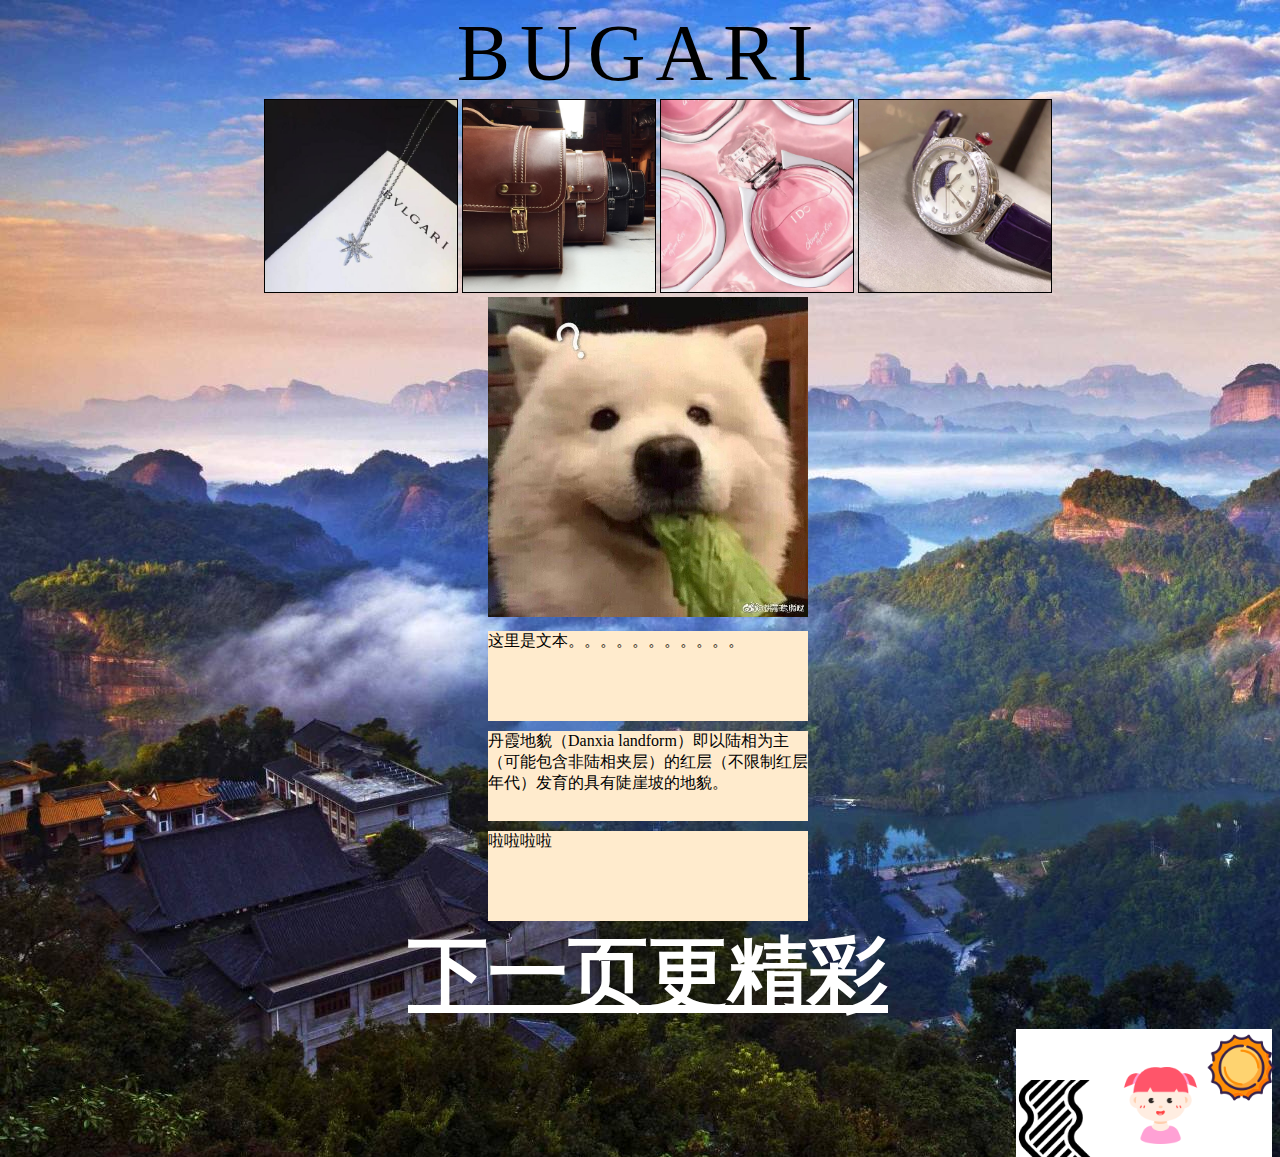
<file: 实验一/index.html>
<!DOCTYPE html>
<html lang="en">

<head>
  <meta charset="UTF-8">
  <meta name="viewport" content="width=device-width, initial-scale=1.0">
  <title>BUGARI</title>
  <style>
    body {
      background-image: url('./static/danxia.png');
      background-repeat: no-repeat;
      background-attachment: fixed;
    }

    header {
      font-size: 5rem;
      letter-spacing: 10px;
      text-align: center;
    }

    .images {
      padding-left: 20vw;
    }

    .image {
      display: inline;
    }

    .image img {
      width: 15vw;
      border: 1px solid black;
    }

    .cute img {
      width: 25vw;
      padding-left: 37.5vw;
    }

    .cute .text {
      background-color: blanchedalmond;
      width: 25vw;
      height: 10vh;
      margin-left: 37.5vw;
      margin-top: 10px;
    }

    footer {
      font-size: 5rem;
      color: white;
      font-weight: bolder;
      text-align: center;
      width: 100vw;
    }

    footer a {
      color: white;
    }

    .others {
      float: right;
      background-color: white;
      width: 20vw;
      height: 10vw;
    }

    .others img {
      width: 6vw;
    }

    .sun {
      position: absolute;
      right: 0;
    }

    .river {
      position: relative;
      bottom: -4vw;
    }

    .girl {
      position: relative;
      right: -2vw;
      bottom: -3vw;
    }
  </style>
</head>

<body>
  <header>BUGARI</header>
  <div class="images">
    <div class="image"><img src="./static/1.jpg" alt='珠宝'></div>
    <div class="image"><img src="./static/2.jpeg" alt='皮具'></div>
    <div class="image"><img src="./static/3.jpeg" alt='香水'></div>
    <div class="image"><img src="./static/4.jpg" alt='腕表'></div>
    <div class="image"></div>
  </div>
  <div class="cute">
    <img src="./static/5.jpg" alt='可爱狗'>
    <div class="text">这里是文本。。。。。。。。。。。</div>
    <div class="text">丹霞地貌（Danxia landform）即以陆相为主（可能包含非陆相夹层）的红层（不限制红层年代）发育的具有陡崖坡的地貌。
    </div>
    <div class="text">啦啦啦啦</div>
  </div>
  <footer><a href="./another.html">下一页更精彩</a></footer>
  <div class="others">
    <img src="./static/河流面.png" alt='' class="river">
    <img src="./static/人物-09.png" alt='' class="girl">
    <img src="./static/太阳.png" alt='' class="sun">
  </div>

  </div>
</body>

</html>
</file>
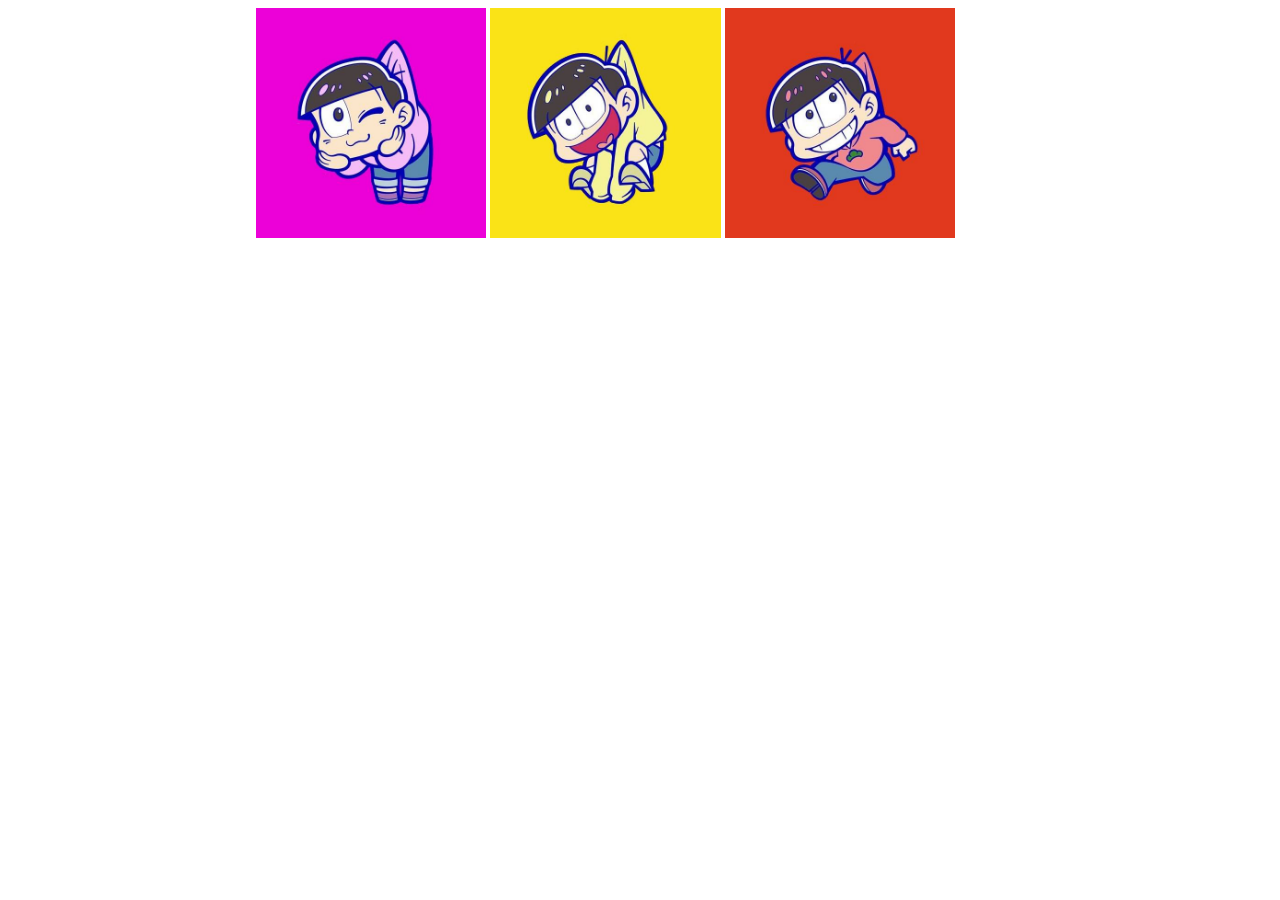
<file: 实验三/index.html>
<!DOCTYPE html>
<html lang="en">
<head>
  <meta charset="UTF-8">
  <meta name="viewport" content="width=device-width, initial-scale=1.0">
  <title>第三次实验</title>
  <link rel="styleSheet" href="./index.css" type="text/css">
  <!-- @copyright 3218004759 -->
</head>
<body>
  <div class="imgs">
    <!-- 分页面的导航条 -->
    <a href="./page1.html"><img src="./static/53e1f27b9eba36afa38163b1a71e9120.jpeg" alt=""></a>
    <a href="./page2.html"><img src="./static/936f5f5c6aac143423b4743d4cfe549b.jpeg" alt=""></a>
    <a href="./page3.html"><img src="./static/b398d326cf50de5cebb286d54b374bbd.jpeg" alt=""></a>
  </div>
</body>
</html>
</file>
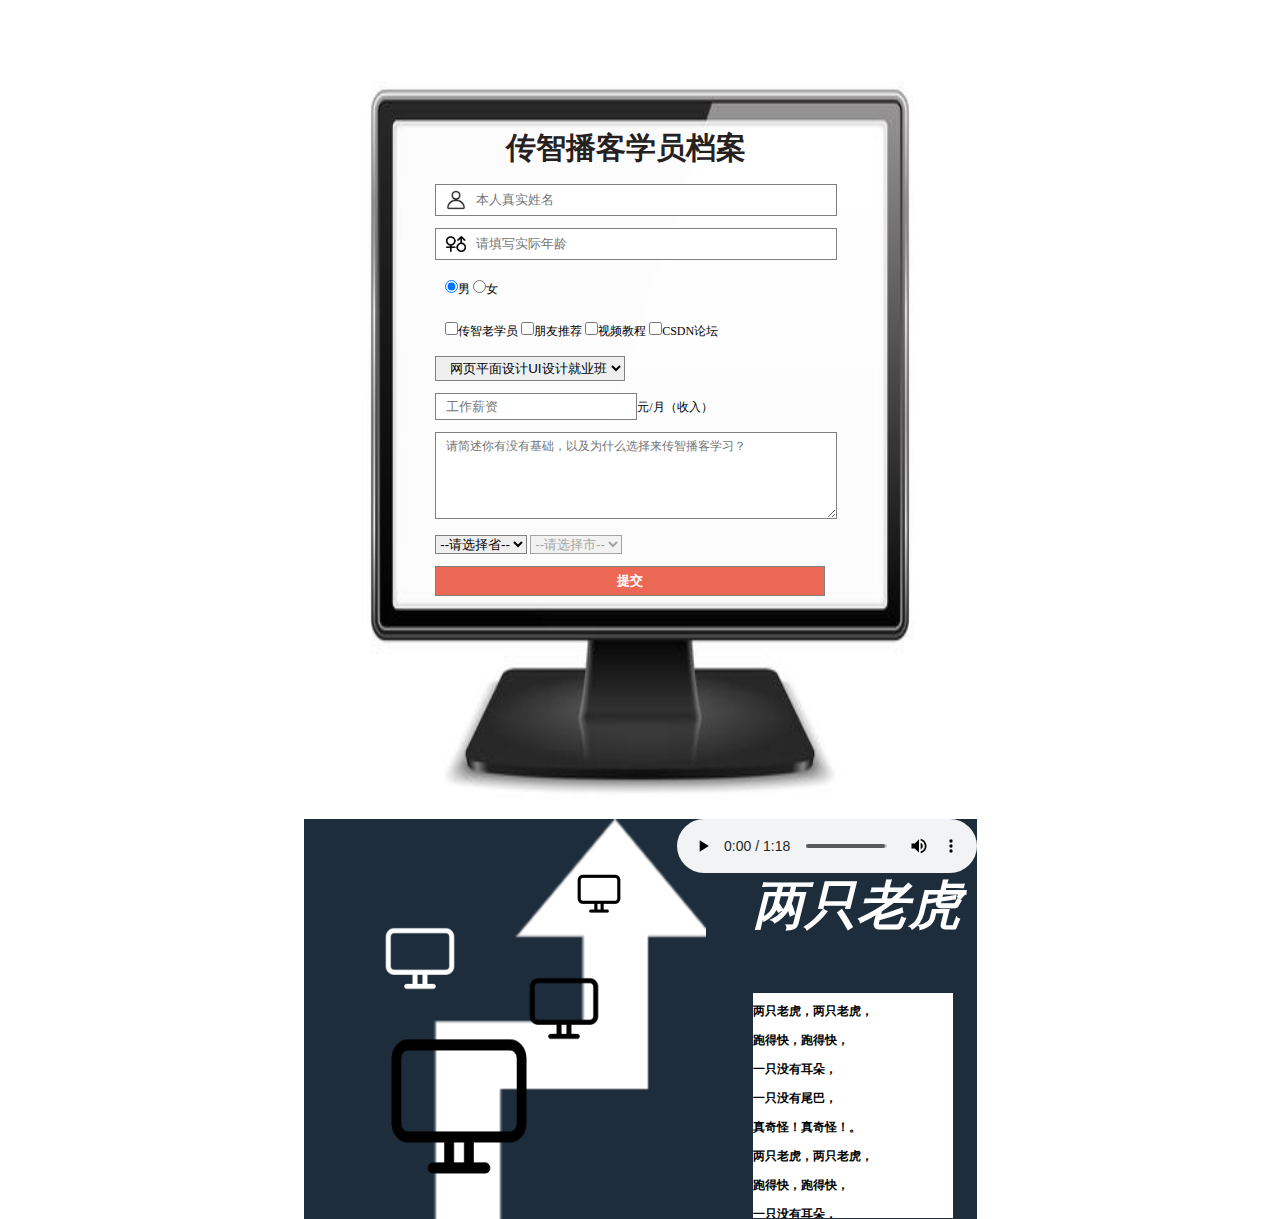
<file: 实验二/index.html>
<!DOCTYPE html>
<html lang="en">

<head>
  <meta charset="UTF-8">
  <meta name="viewport" content="width=device-width, initial-scale=1.0">
  <title>Document</title>
  <link type="text/css" rel="styleSheet" href="./index.css" />
  <script>
    var arr = new Array(3);
    arr[0] = ["广东", "广州", "深圳", "佛山"];
    arr[1] = ["湖北", "荆州", "武汉", "赤壁"];
    arr[2] = ['四川', '成都市', '自贡市', '攀枝花市', '泸州市', '德阳市', '绵阳市']

    function choose(val) {
      var city = document.getElementById("city");
      var cityOp = city.getElementsByTagName("option");
      city.disabled = false;
      for (var i = 0; i < cityOp.length; i++) {
        var op = cityOp[i];
        city.removeChild(op);
        i--;
      }

      for (var i = 0; i < arr.length; i++) {
        var arr1 = arr[i];
        var firstVal = arr1[0];
        if (firstVal == val) {
          for (var j = 1; j < arr1.length; j++) {
            var value = arr1[j];
            var optionl = document.createElement("option");
            var textl = document.createTextNode(value);
            optionl.appendChild(textl);
            city.appendChild(optionl);
          }
        }
      }
    }
  </script>
</head>

<body>
  <div class="all">
    <form class="list" action="#" method="post">
      <h2>传智播客学员档案</h2>
      <p><input type="text" placeholder="本人真实姓名" class="txt"></p>
      <p><input type="text" name="" id="" placeholder="请填写实际年龄" class="age"></p>
      <p class="choose">
        <label><input type="radio" name="sex" value="male" checked>男</label>
        <label><input type="radio" name="sex" value="female">女</label>
      </p>
      <p class="choose">
        <label><input type="checkbox">传智老学员</label>
        <label><input type="checkbox">朋友推荐</label>
        <label><input type="checkbox">视频教程</label>
        <label><input type="checkbox">CSDN论坛</label>
      </p>
      <p>
        <select name="" id="" class="course">
          <option>JAVA就业班</option>
          <option value="" selected='selected'>网页平面设计UI设计就业班</option>
          <option>IOS就业班</option>
        </select>
      </p>
      <p class="money_box">
        <input type="text" placeholder="工作薪资" class="money"><span>元/月（收入）</span>
      </p>
      <p>
        <textarea cols="50" rows="5" class="message" placeholder='请简述你有没有基础，以及为什么选择来传智播客学习？'></textarea>
      </p>
      <p>
        <select id="province" onchange="choose(this.value)">
          <option value="0">--请选择省--</option>
          <option value="广东">广东</option>
          <option value="湖北">湖北</option>
          <option value="四川">四川</option>
        </select>

        <select id="city" disabled="disabled">
          <option value="0">--请选择市--</option>
        </select>
      </p>
      <p><input type="submit" class="btn" value="提交"></p>
    </form>
  </div>
  <div class="second">
    <div class="left">
      <a href="#" class="one"></a>
      <a href="#" class="two"></a>
      <a href="#" class="three"></a>
      <a href="#" class="four"></a>
    </div>
    <div class="right">
      <h3>两只老虎</h3>
      <!-- <p class="second_txt">及时、迅速、精准、便捷</p> -->
      <audio controls>
        <source src="./宝宝巴士 - 两只老虎.mp3" type="audio/mpeg">
        您的浏览器不支持 audio 元素。
      </audio>
      <div class="overflow">
        <p>两只老虎，两只老虎，</p>
        <p>跑得快，跑得快，</p>
        <p>一只没有耳朵，</p>
        <p>一只没有尾巴，</p>
        <p>真奇怪！真奇怪！。</p>
        <p>两只老虎，两只老虎，</p>
        <p>跑得快，跑得快，</p>
        <p>一只没有耳朵，</p>
        <p>一只没有尾巴，</p>
        <p>真奇怪！真奇怪！</p>
      </div>
      <!-- <img src="./汽车.png" alt=""> -->
    </div>
  </div>


</body>

</html>
</file>
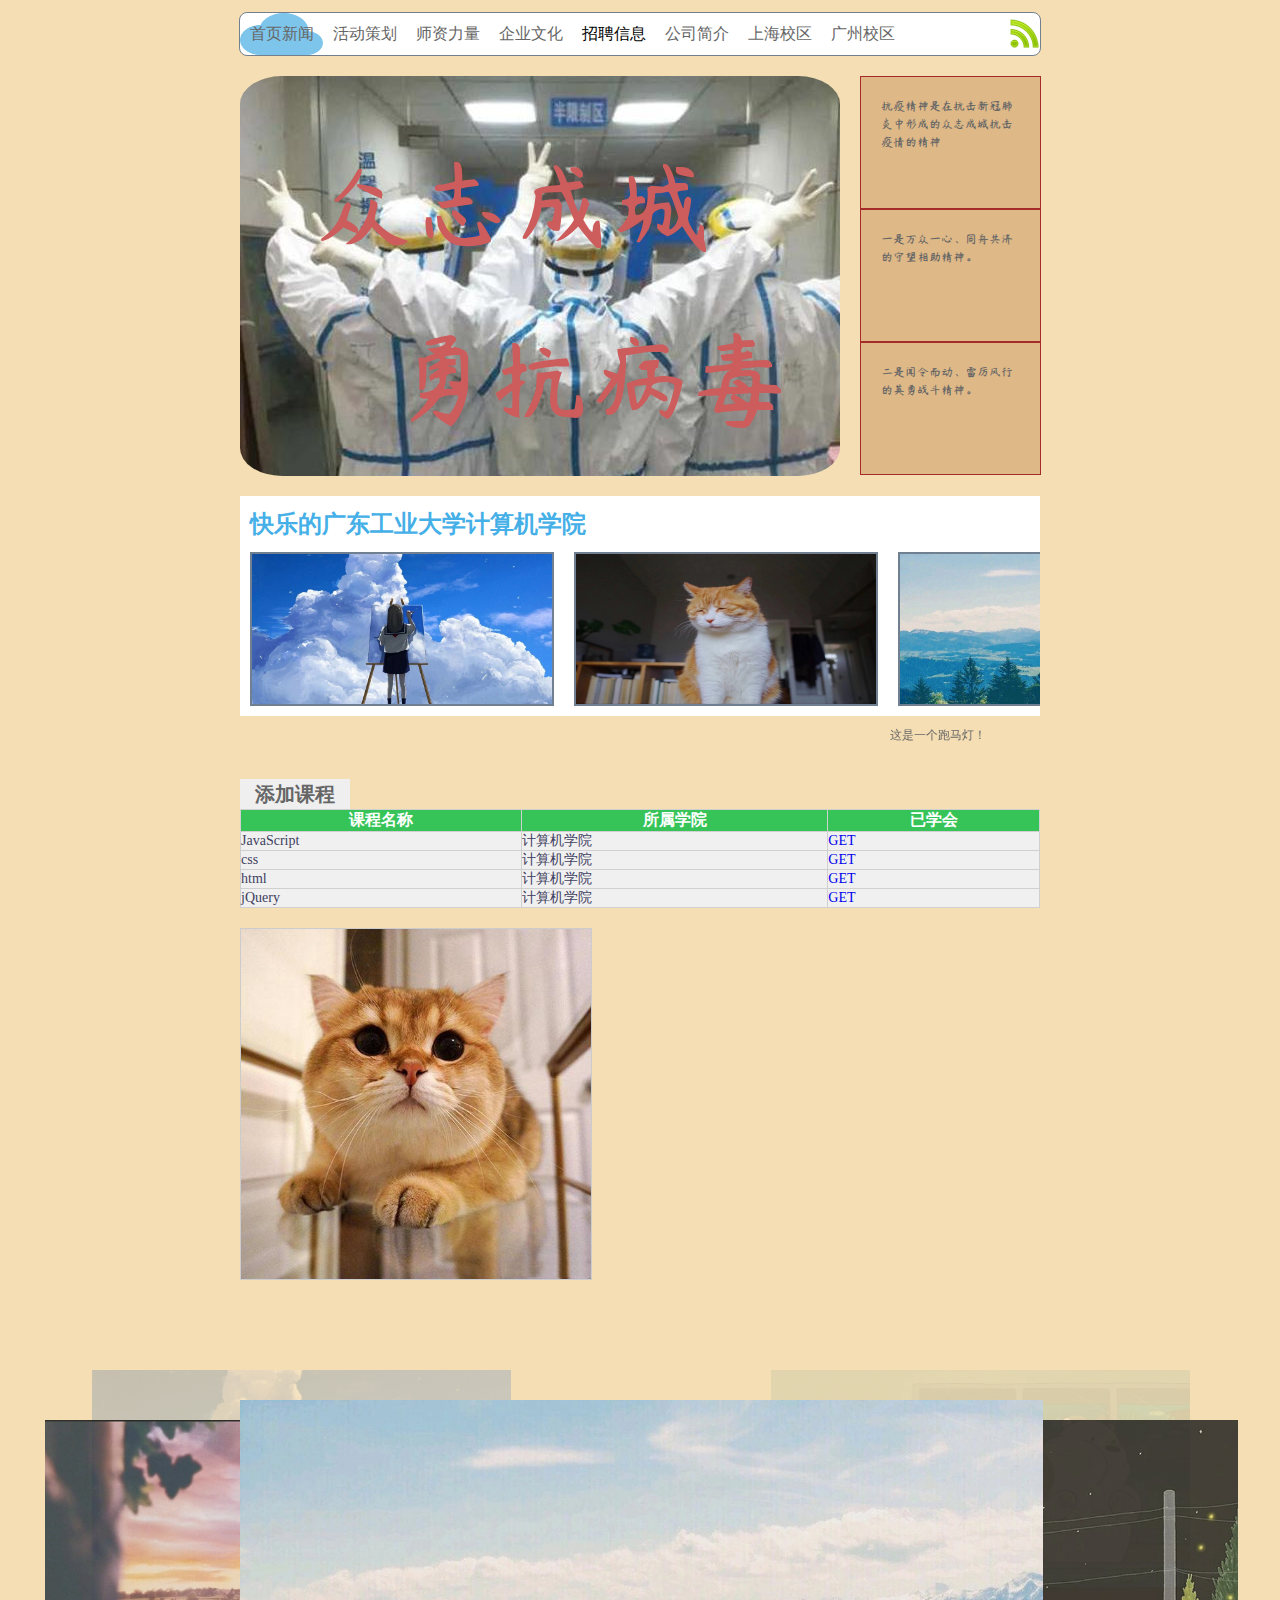
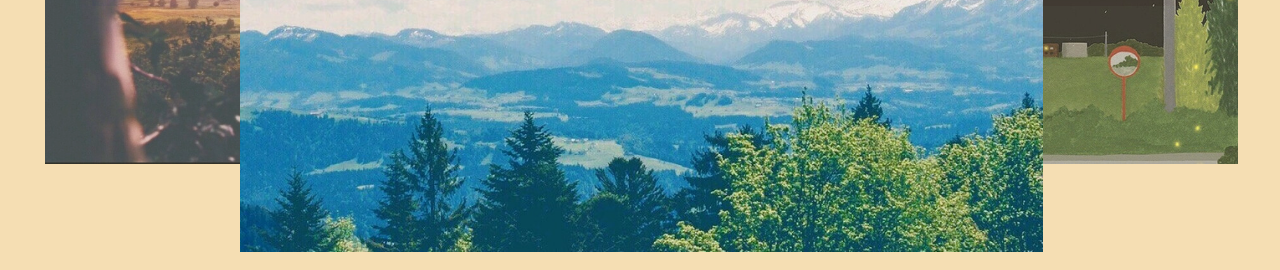
<file: 大作业/workb/index.html>
<!DOCTYPE html>
<html>

<head lang="en">
    <meta charset="UTF-8">
    <title>作业b----3218004759</title>
    <!-- @copyright 3218004759 王菲 -->
    <link rel="stylesheet" href="style.css">
    <link rel="stylesheet" href="table.css">
    <link rel="stylesheet" href="rotate.css">
    <script src="../static/jquery-1.11.1.js"></script>

</head>

<body>
    <div class="navbar">
        <span></span>
        <div class="wrap">
            <ul>
                <li class=".li">首页新闻</li>
                <li class=".li">活动策划</li>
                <li class=".li">师资力量</li>
                <li class=".li">企业文化</li>
                <li class=".li second">
                    <a href="javascript:void(0);">招聘信息</a>
                    <ul class="secondUl">
                        <li><a href="javascript:void(0);">二级菜单1</a></li>
                        <li><a href="javascript:void(0);">二级菜单2</a></li>
                        <li><a href="javascript:void(0);">二级菜单3</a></li>
                    </ul>
                </li>
                <li class=".li">公司简介</li>
                <li class=".li">上海校区</li>
                <li class=".li">广州校区</li>
            </ul>
        </div>

    </div>
    <div class="photos">
        <div class="main_pic">
            <!-- 此处应有背景 -->
            <div class="span">众志成城</div>
            <div class="span">勇抗病毒</div>
        </div>
        <div class="sider">
            <ul>
                <li id="li1">抗疫精神是在抗击新冠肺炎中形成的众志成城抗击疫情的精神</li>
                <li id="li2">一是万众一心、同舟共济的守望相助精神。</li>
                <li id="li3">二是闻令而动、雷厉风行的英勇战斗精神。</li>
            </ul>
        </div>
        <div class="slider" id="all">
            <h1>快乐的广东工业大学计算机学院</h1>
            <div class="screen" id="screen">
                <ul id="ul">
                    <li><img src="images/1.jpg" width="300" height="150" /></li>
                    <li><img src="images/2.jpg" width="300" height="150" /></li>
                    <li><img src="images/3.jpg" width="300" height="150" /></li>
                    <li><img src="images/4.jpg" width="300" height="150" /></li>
                    <li><img src="images/5.jpg" width="300" height="150" /></li>
                    <li><img src="images/6.jpg" width='300' height='150' /></li>
                </ul>
                <ol>

                </ol>
            </div>
        </div>
    </div>
    <div class="marquee">
        <marquee width=800 behavior=alternate direction=left align=middle>这是一个跑马灯！</marquee>
    </div>
    <div class="table">
        <div class="table_wrap">
            <div>
                <input type="button" value="添加课程" id="j_btnAddData" class="btnAdd" />
            </div>
            <table>
                <thead>
                    <tr>
                        <!-- <th><input type="checkbox" id="j_cbAll" /></th> -->
                        <th>课程名称</th>
                        <th>所属学院</th>
                        <th>已学会</th>
                    </tr>
                </thead>
                <tbody id="j_tb">
                    <tr>
                        <!-- <td><input type="checkbox"/></td> -->
                        <td>JavaScript</td>
                        <td>计算机学院</td>
                        <td><a href="javascript:void(0);" class="get">GET</a></td>
                    </tr>
                    <tr>
                        <!-- <td><input type="checkbox"/></td> -->
                        <td>css</td>
                        <td>计算机学院</td>
                        <td><a href="javascript:void(0);" class="get">GET</a></td>
                    </tr>
                    <tr>
                        <!-- <td><input type="checkbox"/></td> -->
                        <td>html</td>
                        <td>计算机学院</td>
                        <td><a href="javascript:void(0);" class="get">GET</a></td>
                    </tr>
                    <tr>
                        <!-- <td><input type="checkbox"/></td> -->
                        <td>jQuery</td>
                        <td>计算机学院</td>
                        <td><a href="javascript:void(0);" class="get">GET</a></td>
                    </tr>
                </tbody>
            </table>
        </div>
        <div id="j_mask" class="mask"></div>
        <div id="j_formAdd" class="form-add">
            <div class="form-add-title">
                <span>添加课程</span>
                <div id="j_hideFormAdd">x</div>
            </div>
            <div class="form-item">
                <label class="lb" for="j_txtLesson">课程名称：</label>
                <input class="txt" type="text" id="j_txtLesson" placeholder="请输入课程名称">
            </div>
            <div class="form-item">
                <label class="lb" for="j_txtBelSch">所属学院：</label>
                <input class="txt" type="text" id="j_txtBelSch" value="计算机学院">
            </div>
            <div class="form-submit">
                <input type="button" value="添加" id="j_btnAdd">
            </div>
        </div>
    </div>
    <div class="glass_fa">
        <div class="glass">
            <!-- 放大镜 -->
            <div class="small">
                <img src="images/0f3ce1f5e03fc734535ba59c21afc339.jpg" alt="" />
                <div class="mask"></div>
            </div>
            <div class="big">
                <img src="images/0f3ce1f5e03fc734535ba59c21afc339.jpg" alt="" />
            </div>
        </div>
    </div>
    <div class="rotate_slider">
        <div class="rotate_wrap" id="rotate_wrap">
            <div class="rotate_slide" id="rotate_slide">
                <ul>
                    <!--五张图片-->
                    <li><a href="#"><img src="images/1.jpg" alt="" /></a></li>
                    <li><a href="#"><img src="images/6.jpg" alt="" /></a></li>
                    <li><a href="#"><img src="images/3.jpg" alt="" /></a></li>
                    <li><a href="#"><img src="images/4.jpg" alt="" /></a></li>
                    <li><a href="#"><img src="images/5.jpg" alt="" /></a></li>
                </ul>
                <!--左右切换按钮-->
                <div class="arrow" id="arrow">
                    <a href="javascript:void(0);" class="prev"></a>
                    <a href="javascript:void(0);" class="next"></a>
                </div>
            </div>
        </div>
    </div>
    <div style="width: 1200px; height: 50px;"></div>
</body>
<script src="./index.js"></script>
<script src="./addTable.js"></script>
<script src="./rotate.js"></script>

</html>
</file>
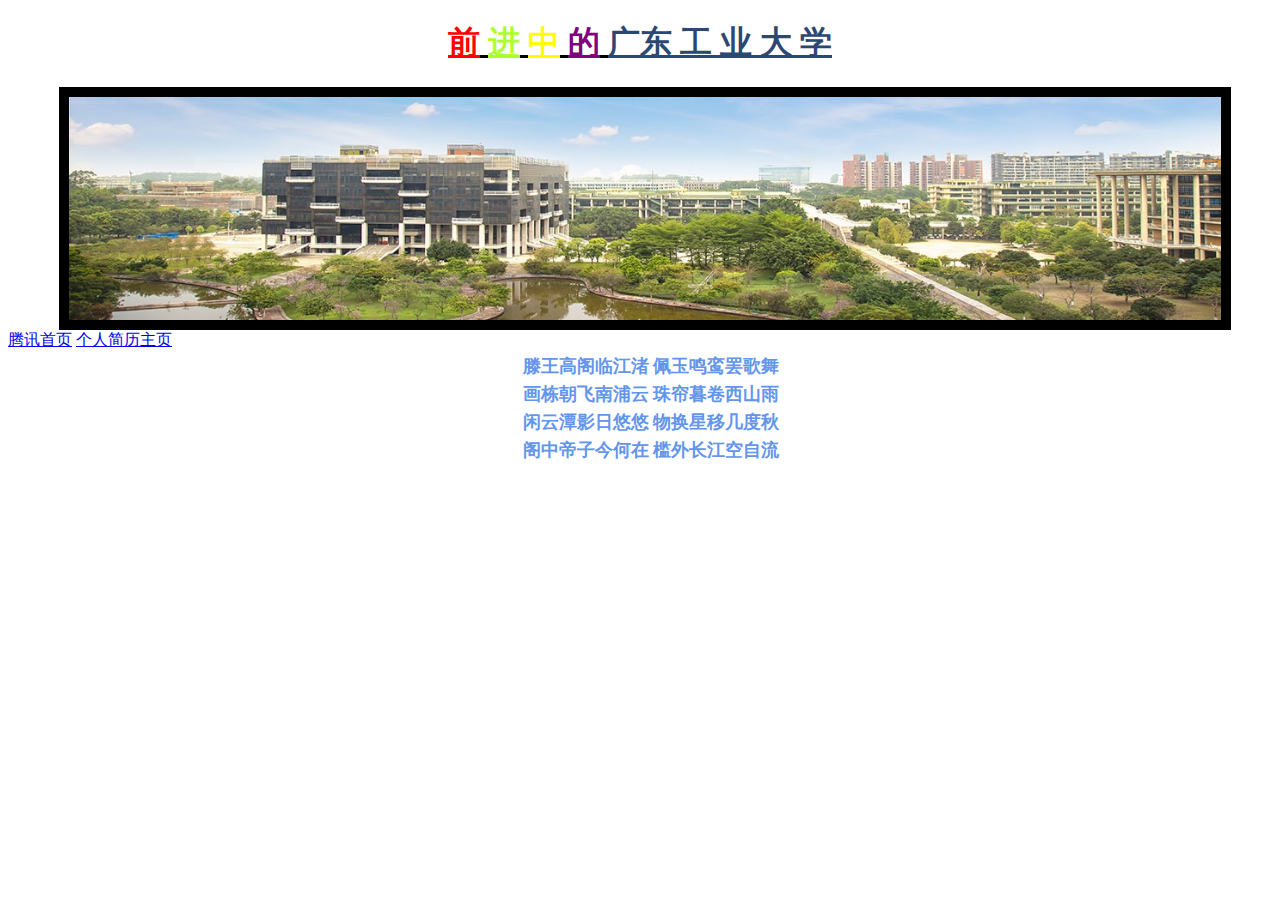
<file: 3218004759-王菲-第二次作业/3218004759-王菲-第二次作业.html>
<!DOCTYPE html>
<html lang="en">

<head>
  <meta charset="UTF-8">
  <meta name="viewport" content="width=device-width, initial-scale=1.0">
  <title>第二次作业-3218004759</title>
  <link rel="icon" href="icon.jpg">
  <style>
    .red {
      color: red;
    }

    .green {
      color: greenyellow;
    }

    .yellow {
      color: yellow;
    }

    .purple {
      color: purple;
    }

    .blue {
      color: rgb(44, 72, 114)
    }

    .center {
      text-align: center;
    }

    .picture {
      border: 10px solid black;
      width: 90vw;
      margin-left: 4vw;
      display: block;
    }
    table {
      color: cornflowerblue;
      font-weight: bolder;
      font-size: large;
    }
  </style>
</head>

<body>
  <h1 class="center">
    <u>
      <u class="red">前</u>
      <u class="green">进</u>
      <u class="yellow">中</u>
      <u class="purple">的</u>
      <!-- 通过加空格实现间隔 -->
      <u class="blue">广东&nbsp工&nbsp业&nbsp大&nbsp学</u>
    </u>
  </h1>
  <img src="school.jpg" alt="校园图片" class="picture">
  <a href="https://www.qq.com/"> 腾讯首页</a>
  <a href="../第一次作业/1.html">个人简历主页</a>

  <table border="0" style="margin-left: 40vw;">
    <tr>
      <td>滕王高阁临江渚</td>
      <td>佩玉鸣鸾罢歌舞</td>
    </tr>
    <tr>
      <td>画栋朝飞南浦云</td>
      <td>珠帘暮卷西山雨</td>
    </tr>
    <tr>
      <td>闲云潭影日悠悠</td>
      <td>物换星移几度秋</td>
    </tr>
    <tr>
      <td>阁中帝子今何在</td>
      <td>槛外长江空自流</td>
    </tr>
  </table>
</body>

</html>
</file>
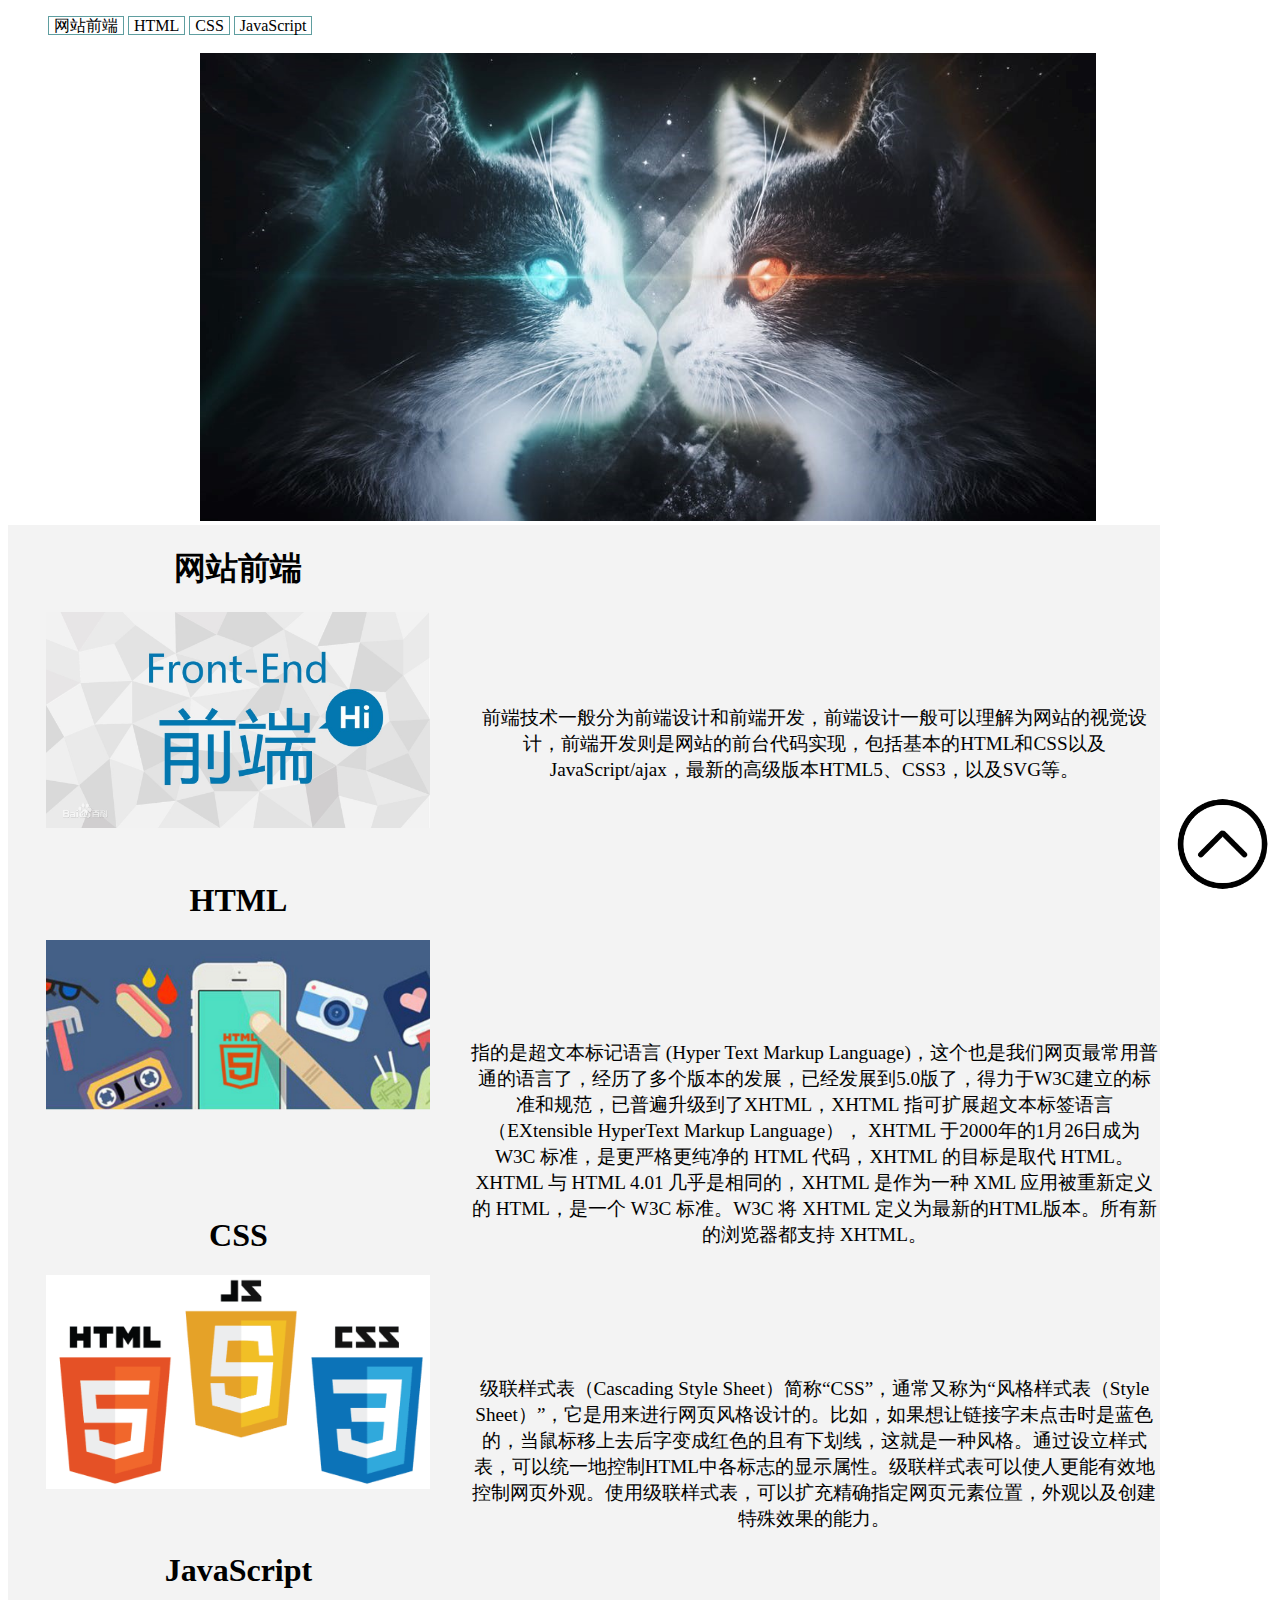
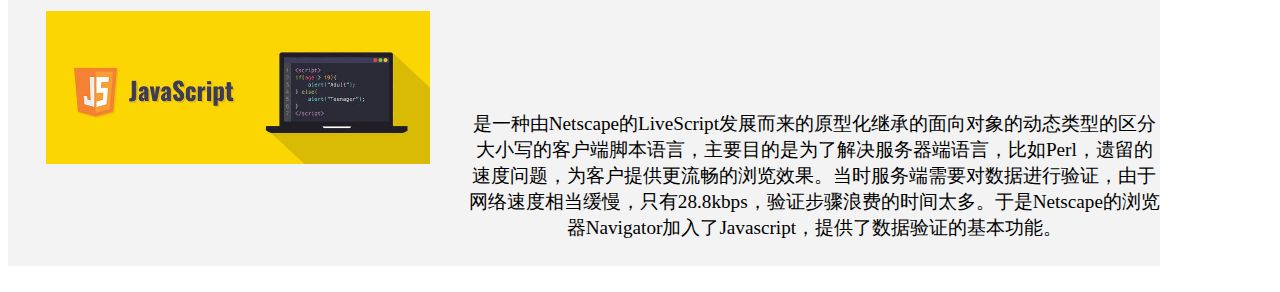
<file: 实验一/another.html>
<!DOCTYPE html>
<html lang="en">

<head>
  <meta charset="UTF-8">
  <meta name="viewport" content="width=device-width, initial-scale=1.0">
  <title>Document</title>
  <style>
    ul {
      list-style-type: none;
    }

    li {
      display: inline;
      border: 1px solid cadetblue;
      width: 10vw;
    }

    a {
      width: 10vw;
      padding: 5px;
    }

    /* 伪类 */
    a:link,
    a:visited,
    a:active {
      text-decoration: none;
      color: black;
    }

    a:hover {
      color: cadetblue;

    }

    img {
      width: 30vw;
      display: inline;
    }

    .wrapper {
      width: 90vw;
      background: #f3f3f3;
      text-align: center;
      display: grid;
      grid-template-columns: 40% 60%;
      grid-template-rows: 25% 25% 25% 25%;
    }

    .text {
      margin-top: 20vh;
    }

    .totop {
      position: fixed;
      z-index: 10;
      width: 7rem;
      bottom: 0;
      right: 0;
    }
  </style>
</head>

<body>
  
  <ul id="top">
    <li><a href="#first">网站前端</a></li>
    <li><a href="#second"">HTML</a></li>
    <li><a href=" #third">CSS</a></li>
    <li><a href="#forth">JavaScript</a></li>
  </ul>
  <img src='./static/mao.jpg' style='width:70vw; margin-left:15vw'>
  <div class="wrapper">
    <div>
      <h1 id="first">网站前端</h1>
      <img src="./static/11.jpg">
    </div>
    <div style="font-size: larger;" class="text">
      前端技术一般分为前端设计和前端开发，前端设计一般可以理解为网站的视觉设计，前端开发则是网站的前台代码实现，包括基本的HTML和CSS以及JavaScript/ajax，最新的高级版本HTML5、CSS3，以及SVG等。
    </div>
    <div>
      <h1 id="second">HTML</h1>
      <img src="./static/33cd49a7573996d1b52b2b9b9df8ab78.png">
    </div>
    <div style="font-size: larger;" class="text">
      指的是超文本标记语言 (Hyper Text Markup Language)，这个也是我们网页最常用普通的语言了，经历了多个版本的发展，已经发展到5.0版了，得力于W3C建立的标准和规范，已普遍升级到了XHTML，XHTML
      指可扩展超文本标签语言（EXtensible HyperText Markup Language）， XHTML 于2000年的1月26日成为 W3C 标准，是更严格更纯净的 HTML 代码，XHTML 的目标是取代
      HTML。XHTML 与 HTML 4.01 几乎是相同的，XHTML 是作为一种 XML 应用被重新定义的 HTML，是一个 W3C 标准。W3C 将 XHTML 定义为最新的HTML版本。所有新的浏览器都支持 XHTML。
    </div>
    <div>
      <h1 id="third">CSS</h1>
      <img src="./static/de8e87703cd6796ea37b3a10c655038f.jpg">
    </div>
    <div style="font-size: larger;" class="text">
      级联样式表（Cascading Style Sheet）简称“CSS”，通常又称为“风格样式表（Style
      Sheet）”，它是用来进行网页风格设计的。比如，如果想让链接字未点击时是蓝色的，当鼠标移上去后字变成红色的且有下划线，这就是一种风格。通过设立样式表，可以统一地控制HTML中各标志的显示属性。级联样式表可以使人更能有效地控制网页外观。使用级联样式表，可以扩充精确指定网页元素位置，外观以及创建特殊效果的能力。
    </div>
    <div>
      <h1 id="forth">JavaScript</h1>
      <img src="./static/c95f4be597679260c444a4146d1b108f.jpg">
    </div>
    <div style="font-size: larger;" class="text">
      是一种由Netscape的LiveScript发展而来的原型化继承的面向对象的动态类型的区分大小写的客户端脚本语言，主要目的是为了解决服务器端语言，比如Perl，遗留的速度问题，为客户提供更流畅的浏览效果。当时服务端需要对数据进行验证，由于网络速度相当缓慢，只有28.8kbps，验证步骤浪费的时间太多。于是Netscape的浏览器Navigator加入了Javascript，提供了数据验证的基本功能。
    </div>
  </div>
  <a href="#top"><img src="./static/上.png" class="totop"></a>


  </div>

</body>

</html>
</file>
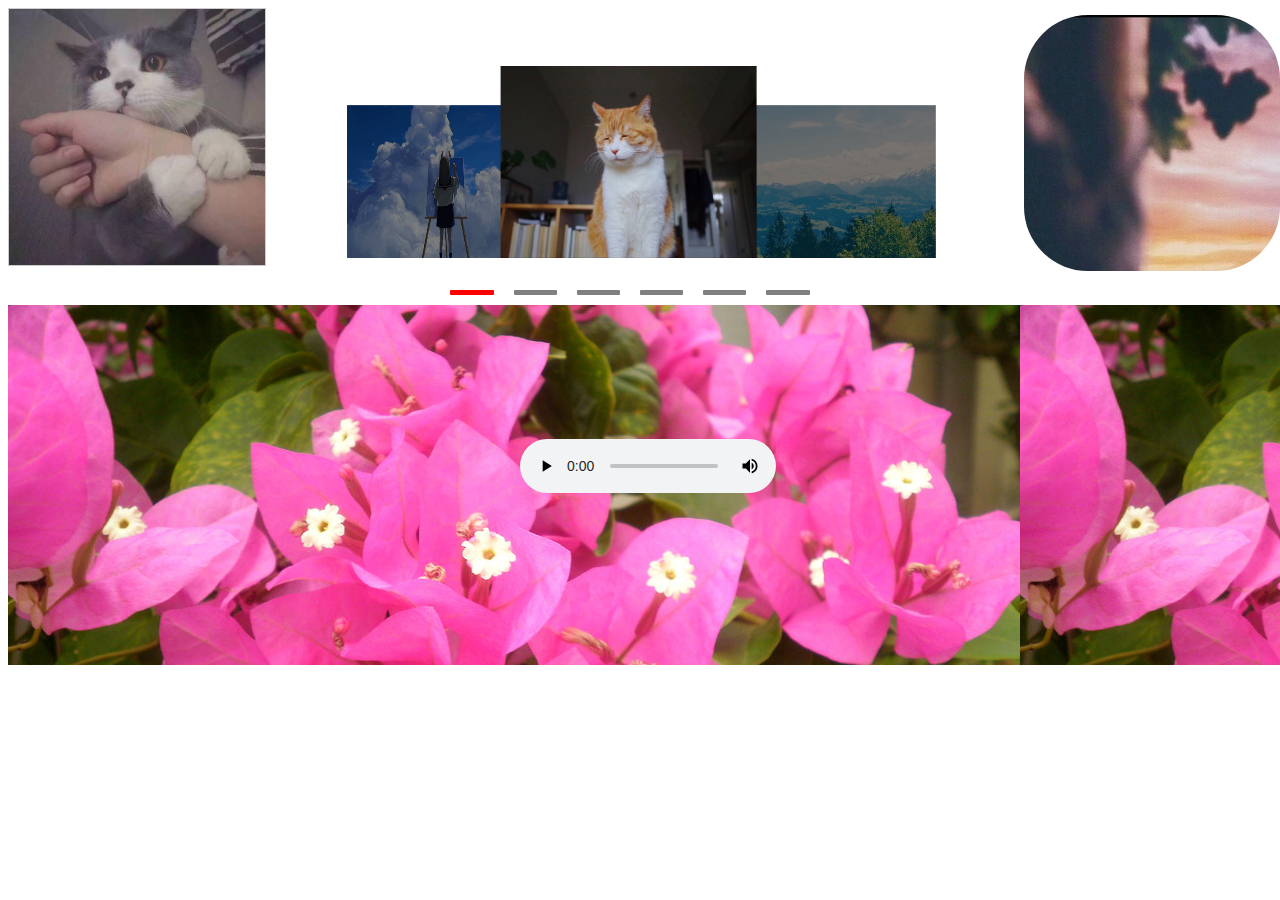
<file: 实验三/page2.html>
<!DOCTYPE html>
<html lang="en">

<head>
  <meta charset="UTF-8">
  <meta name="viewport" content="width=device-width, initial-scale=1.0">
  <title>页面2</title>
  <link rel="stylesheet" href="./index.css">
  <!-- <script src="https://code.jquery.com/jquery-3.4.0.js"></script> -->
  <script src="./static/jquery-1.11.1.js"></script>
  <script>
    window.onload = function () {
      var img = document.getElementById("box");
      img.onmouseover = function () {
        img.src = "./static/ab645639c30ec87128932a3214d00ac8.jpeg";
      }

      var img = document.getElementById("box");
      img.onmouseout = function () {
        this.src = "./static/b8e8cb96ab8c05ee67b4a543988eed8b.jpg";
      }
    }
  </script>

</head>

<body>
  <div class="all">
    <img id="box" src="./static/b8e8cb96ab8c05ee67b4a543988eed8b.jpg"
      style="cursor: pointer;border: 1px solid #ccc; width: 20vw;" />
    <div class="slideshow">
      <!-- 轮播图 -->
      <div class="slide_last"><img src="./static/slide_last.png"></div>
      <div class="slide_next"><img src="./static/slide_next.png"></div>
      <ul class="slideimg">
        <li class="list1"><img src="" alt='' class="simg">
          <div></div>
        </li>
        <li class="list2"><img src="" alt="" class="simg">
          <div></div>
        </li>
        <li class="list3"><img src="" alt="" class="simg">
          <div></div>
        </li>
        <li class="list4"><img src="" alt="" class="simg">
          <div></div>
        </li>
        <li class="list5"><img src="" alt="" class="simg">
          <div></div>
        </li>
        <li class="list6"><img src="" alt="" class="simg">
          <div></div>
        </li>
      </ul>

      <div class="slide_btngroups">
        <span class="slide_btn"> </span>
        <span class="slide_btn"> </span>
        <span class="slide_btn"> </span>
        <span class="slide_btn"> </span>
        <span class="slide_btn"> </span>
        <span class="slide_btn"> </span>
      </div>
    </div>
    <div class="timeSelector" style="text-align: center;">
      <p class="time" style="padding-top: 5vw;"></p>
    </div>
    <div class="bottom">
      <!-- 底部背景平铺，居中实现视频播放器 -->
      <video src="./static/movie.ogv" controls="controls">
        您的浏览器不支持 video 标签。
        </video>
    </div>
  </div>
</body>
<script src="./static/index.js"></script>

</html>
</file>
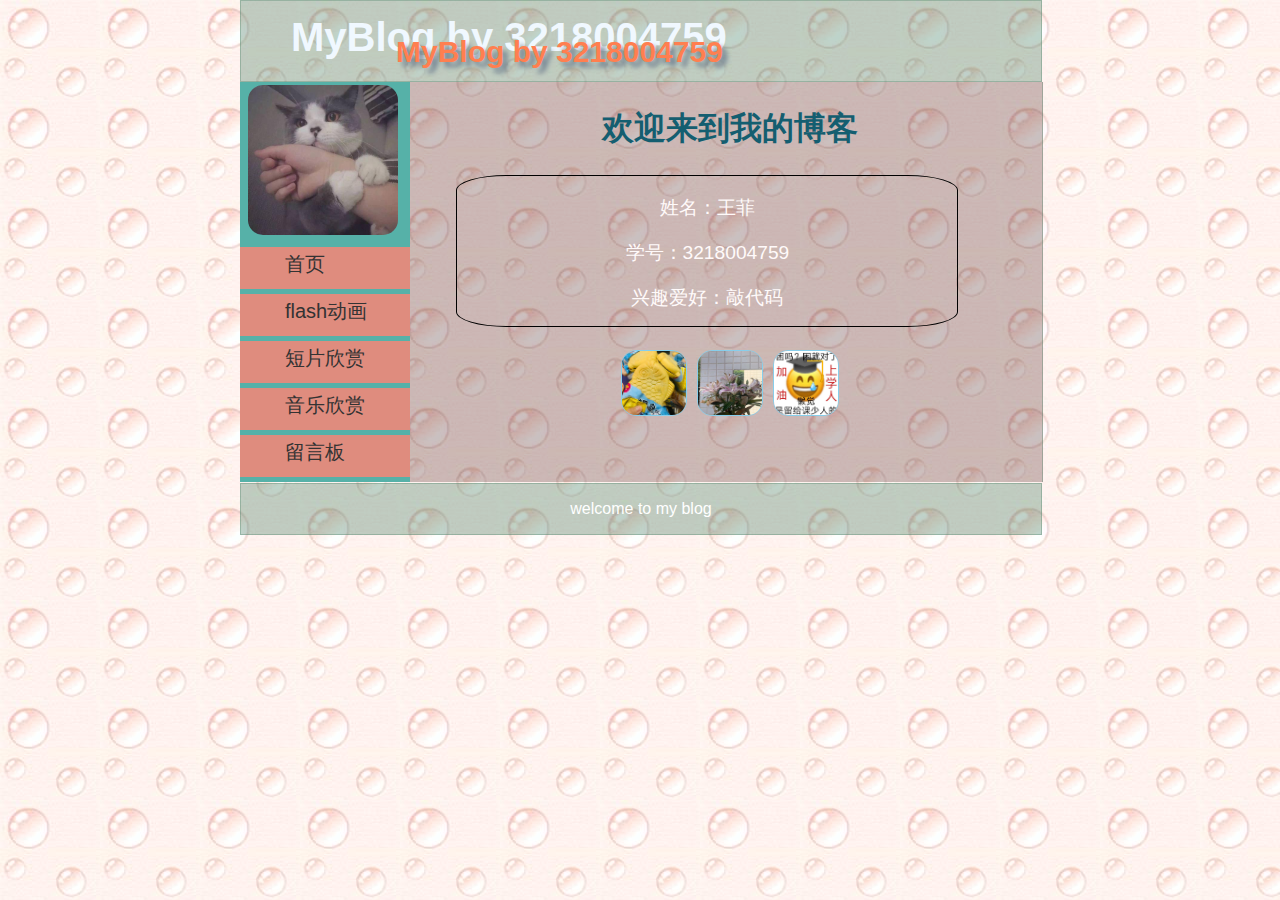
<file: 实验三/page3.html>
<!DOCTYPE html>
<html lang="en">

<head>
  <meta charset="UTF-8">
  <meta name="viewport" content="width=device-width, initial-scale=1.0">
  <title>page3</title>
  <link rel="stylesheet" href="./color.css">
  <script src="./static/jquery-1.11.1.js"></script>
</head>

<body>
  <!-- @copyright 3218004759 -->
  <!-- 参考小网站例子，制作自己的网站，比如失物招领，同乡会等。更换背景、图片、音乐、动画 -->
  <div id="main">
    <header>
      <h1 id="text1">MyBlog by 3218004759</h1>
      <h1 id="text2">MyBlog by 3218004759</h1>
    </header>
    <aside>
      <img src="./static/b8e8cb96ab8c05ee67b4a543988eed8b.jpg" alt="" style="    width: 150px;
      left: 5px;
      position: relative;
      border: 0;">
      <nav>
        <!-- 导航栏 -->
        <ul class="nav">
          <!-- 跳转多个页面，共同的部分重复，不易维护，改成js控制内容显示 -->
          <li id="content1"><a href="">首页</a></li>
          <li id="content2"><a href="">flash动画</a></li>
          <li id="content3"><a href="">短片欣赏</a></li>
          <li id="content4"><a href="">音乐欣赏</a></li>
          <li id="content5"><a href="">留言板</a></li>
        </ul>
      </nav>
    </aside>
    <article class="content1">
      <h1>欢迎来到我的博客</h1>
      <section>
        <p>姓名：王菲</p>
        <p>学号：3218004759</p>
        <p>兴趣爱好：敲代码</p>
      </section>
      <img src="static/11.jpg" alt="">
      <img src="static/22.jpg" alt="">
      <img src="static/33.jpg" alt="">
    </article>
    <article class="content2">
      <div class="text-bg">
        <h1>flash动画</h1>
      </div>

      <embed src="static/dog.swf" width="330" height="170" style="margin-left: 6vw;">
    </article>
    <article class="content3">
      <div class="text-bg">
        <h1>短片欣赏</h1>
      </div>
      <video src="./static/movie.ogv" controls="controls">
        您的浏览器不支持 video 标签。
      </video>
    </article>
    <article class="content4">
      <div class="text-bg">
        <h1>音乐欣赏</h1>
      </div>
      <div class="center">
        <p>请按下播放键聆听第一首音乐</p>
        <div><audio controls>
            <source src="./static/宝宝巴士 - 两只老虎.mp3" type="audio/mpeg">
            您的浏览器不支持 audio 元素。
          </audio></div>
        <p>请按下播放键聆听第一首音乐</p>
        <div><audio controls>
            <source src="./static/宝宝巴士 - 两只老虎.mp3" type="audio/mpeg">
            您的浏览器不支持 audio 元素。
          </audio></div>
      </div>

    </article>

    <article class="content5">
      <div class="text-bg">
        <h1>留言板</h1>
      </div>
      <form method="post" enctype="text/plain" action="">
        <p>姓名<input type="text" name="" size="20">
          <p>e-mail<input type="text" name="e-mail" size="30">
            <p>留言内容</p>
            <p><textarea rows="5" name="" cols="30"></textarea>
              <p align="center">
                <!-- <input type="submit" value="提交"> -->
                <input type="submit" value="提交">
                <input type="reset" value="重写">
      </form>
    </article>
    <footer>welcome to my blog</footer>
  </div>
</body>
<script src="./index3.js"></script>

</html>
</file>
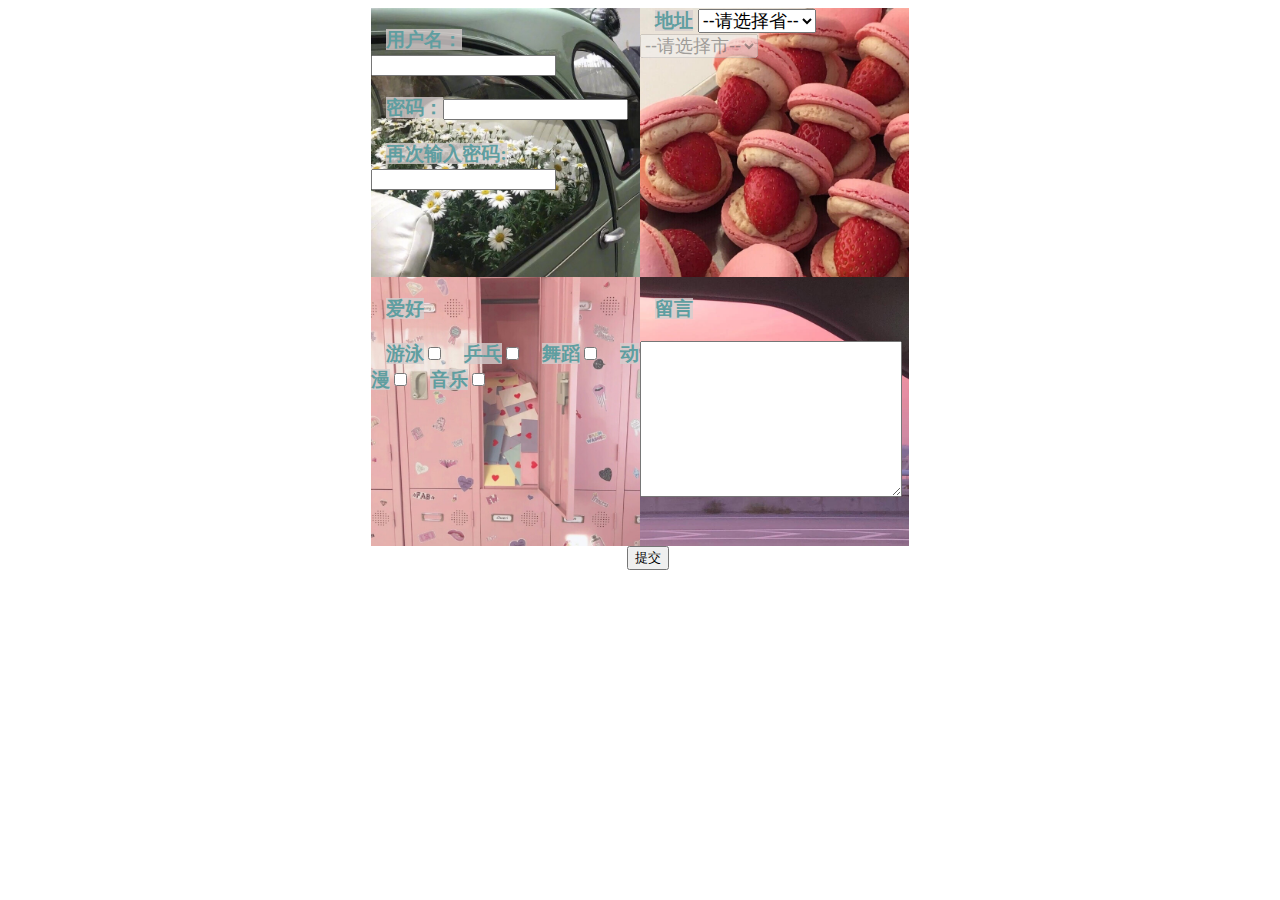
<file: 大作业/worka/worka.html>
<!DOCTYPE html>
<html lang='en'>

<head>
  <meta charset='UTF-8'>
  <meta name='viewport' content='width=device-width, initial-scale=1.0'>
  <meta name='author' content='3218004759'>
  <title>HTML表单</title>
  <!-- @copyright 3218004759 王菲 -->
  <link rel='stylesheet' href='./index.css'>
  <script src="../static/jquery-1.11.1.js" ></script>

</head>

<body>
  <form action='http://localhost/MyServer/Service.php' method='POST'>
    <div class='main_div'>
      <div class='div1'>
        <p><label>用户名：</label><input type='text' name='name'></p>
        <p><label>密码：</label><input type='password' name='password'></p>
        <p><label for=''>再次输入密码:</label><input type='password' name='passwords'></p>
      </div>
      <div class='div2'>
        <label for=''>地址</label>
        <select id='province' onchange='choose(this.value)' name="province">
          <option value='0'>--请选择省--</option>
          <option value='广东'>广东</option>
          <option value='湖北'>湖北</option>
          <option value='四川'>四川</option>
        </select>

        <select id='city' disabled='disabled' name="city">
          <option value='0'>--请选择市--</option>
        </select>
      </div>
      <div class='div3'>
        <p><label>爱好</label></p>
        <label>游泳</label><input type='checkbox' name='hobby' id='' value="游泳">
        <label>乒乓</label><input type='checkbox' name='hobby' id='' value="乒乓">
        <label>舞蹈</label><input type='checkbox' name='hobby' id='' value="舞蹈">
        <label>动漫</label><input type='checkbox' name='hobby' id='' value="动漫">
        <label>音乐</label><input type='checkbox' name='hobby' id='' value="音乐">
        <input type="hidden" name="hobbies" value="" class="" id="hobbies">
      </div>
      <div class='div4'>
        <p><label>留言</label></p>
        <textarea name='idea' id='' cols='30' rows='10'></textarea>
      </div>
      <input type='button' value='提交' style='margin-left: 20vw;' onclick="ssubmit()">
    </div>


  </form>

</body>
<script src="./index.js"></script>
</html>
</file>
<file: 实验三/index.css>
.imgs {
  width: 60vw;
  margin: 0 auto;
}

.imgs img {
  width: 18vw;
}

/* 页面二 */
ul {
  list-style: none;
}

.slide_btngroups {
  width: 30%;
  height: 5px;
  display: flex;
  margin: 0 auto;
  margin-top: 20px;
  position: relative;
  top: 80%;
  left: -20px;
}

.slide_btn {
  transition: all 0.3s ease;
  flex: 1;
  background: grey;
  border-radius: 1px;
  margin-left: 20px;
  cursor: pointer;
}

.slideimg {
  position: absolute;
  top: 50px;
  left: 24vw;
  width: 50vw;
  height: 15vw;
  cursor: pointer;
  overflow: hidden;
}

.slideimg>li {
  position: absolute;
}

.slideimg>li>img {
  width: 20vw;
  height: 15vw;
}

.list1 {
  z-index: 1;
  transform: scale(0.8);
  transform-origin: 0% 100%;
  transition: 1s;

}

.list2 {
  transform: translateX(60%);
  z-index: 2;
  transition: 1s;
  position: relative;
  /* bottom: 12px; */
}

.list3 {
  transform: translateX(130%) scale(0.8);
  z-index: 1;
  transform-origin: 100% 100%;
  transition: 1s;
}

.list4 {
  transform: translateX(800px) scale(0.8);
  transform-origin: 100% 100%;
  transition: 1s;
}

.list5 {
  transform: translateX(900px) scale(0.8);
  transform-origin: 100% 100%;
  transition: 1s;
}

.list6 {
  transform: translateX(1100px) scale(0.8);
  transform-origin: 100% 100%;
  transition: 1s;
}

.slide_last,
.slide_next {
  display: none;
  background: #656567;
  width: 50px;
  height: 50px;
  position: absolute;
  top: 50%;
  transform: translateY(-25px);
  z-index: 9;
  cursor: pointer;
  top: 13vw;
}

.slideshow:hover .slide_last {
  display: block;
}

.slideshow:hover .slide_next {
  display: block;
}

.slide_last {
  left: 23vw;
}

.slide_next {
  right: 23vw;
}

.slideimg>.list1>div,
.slideimg>.list3>div {
  z-index: 5;
  width: 100%;
  height: 100%;
  background: rgba(0, 0, 0, 0.5);
  position: absolute;
  left: 0;
  top: 0;
  transition: all 0.3s ease;
}

/* 图片时间 */
.timeSelector {
  width: 20vw;
  height: 20vw;
  background-color: cyan;
  background-image: url(./static/6.jpg);
  position: absolute;
  right: 0;
  top: 15px;
  border-radius: 25%;
  font-size: xx-large;
  color: white;
}

.bottom {

  width: 100vw;
  height: 40vh;
  margin-top: 10px;
  background: url(./static/c36b15f2d993b95797d65c560076f1f7.jpg);
}

.bottom video {
  margin: 3vw 0vw 0px 40vw;
  width: 20vw;

}
</file>
<file: 实验二/index.css>
body {
  font-size: 12px;
  font-family: Georgia, 'Times New Roman', Times, serif;

}

body,
h2,
form,
img,
input,
select,
textarea {
  padding: 0;
  margin: 0;
  list-style: none;
  border: none;
}

.all {
  width: 50vw;
  height: 64vw;
  margin: 0 auto;
  background: url(./1.jpg);
  background-repeat: no-repeat;
  background-size: 50vw 67vw;
}

.list {
  padding: 10vw;
  padding-left: 9vw;
  width: 40vw;
}

p {
  margin-top: 10px;
}

h2 {
  font-size: 30px;
  color: #26211e;
  margin-bottom: 15px;
  padding-left: 71px;
}

.txt,
.age {
  width: 360px;
  height: 30px;
  line-height: 30px;
  padding-left: 40px;
  color: #ccc;
}

.txt {
  background: #fff url('./用户.png') no-repeat 10px center;
  background-size: 20px;
}

.age {
  background: #fff url('./性别.png') no-repeat 10px center;
  background-size: 20px;
}

.choose {
  width: 390px;
  height: 25px;
  line-height: 25px;
  padding: 5px 0 0 10px;
}

.course,.money{
  width: 190px;
  height: 25px;
  padding-left: 10px;
}
.message{
  width: 390px;
  height: 80px;
  padding: 5px 0 0 10px;
  font-size: 12px;
}

.btn {
  width: 390px;
  height: 30px;
  background-color: #eb6854;
  color: #fff;
  font-weight: bold;
}

input,
select,
textarea{
  border: 1px solid gray;
}

.second {
  margin-top: 20px;
  width: 603px;
  height: 400px;
  background: #1E2D3B;
  padding-left: 70px;
  /* margin-bottom: 80px; */
  margin: 0 auto;
  /* position: relative; */
}
.left {
  width: 332px;
  height: 400px;
  background: url(./路线11\ \(1\).png) no-repeat;
  background-size: 400px;
  float: left;
  position: relative;
}

.one {
  width: 158px;
  height: 177px;
  background: url(./electronics.png) no-repeat;
  background-size: 158px 177px;
  position: absolute;
  left: 6px;
  top: 200px;
}
.two {
  width: 100px;
  height: 100px;
  background: url(./electronics.png) no-repeat;
  background-size: 80px;
  position: absolute;
  left: 150px;
  top: 150px;
}
.three {
  width: 100px;
  height: 100px;
  background: url(./electronics\ \(1\).png) no-repeat;
  background-size: 80px;
  position: absolute;
  left: 6px;
  top: 100px;
}
.four {
  width: 80px;
  height: 80px;
  background: url(./electronics.png) no-repeat;
  background-size: 50px;
  position: absolute;
  left: 200px;
  top: 50px;
}

.one:hover{
  background: url(./可爱.png) no-repeat;
  background-size: 150px;
}
.two:hover{
  background: url(./可爱.png) no-repeat;
  background-size: 80px;
}
.three:hover{
  background: url(./可爱.png) no-repeat;
  background-size: 100px;
}
.four:hover{
  background: url(./可爱.png) no-repeat;
  background-size: 50px;
}

.right{
  width: 224px;
  height: 340px;
  /* padding-top: 60px; */
  float: right;
  font-style: italic;
  font-weight: bold;
  position: relative;
}
.right h3 {
  font-size: 52px;
  color: #fff;
}
.right .second_txt{
  font-size: 18px;
  color: #ebeff3;
  /* margin-bottom: 20px; */
}

audio{
  position: absolute;
  left: -76px;
  top: 0;
}
.overflow{
  width: 200px;
  height: 225px;
  margin-right: 10px;
  background: #fff;
  overflow: scroll;
  font-style: normal;
  font-family: cursive;
}
</file>
<file: 大作业/workb/style.css>
a {
  text-decoration: none;
}

* {
  padding: 0;
  margin: 0;
  list-style: none;
  border: 0;
}

ul {
  list-style: none;
}

body {
  /* background: rgba(0, 0, 0, 0.8); */
  background: wheat;
}

.navbar {
  width: 800px;
  height: 42px;
  background: white url("images/wifi.png") right center no-repeat;
  margin: 12px auto;
  border-radius: 8px;
  position: relative;
  border: 1px solid slategray;
}

.navbar ul {
  list-style: none;
  position: relative;
  background: aqua;
  z-index: 10;
}

.navbar li {
  float: left;
  width: 83px;
  height: 42px;
  text-align: center;
  font: 500 16px/42px "simsun";
  cursor: pointer;
}

.secondUl {
  /* position: absolute; */
  display: none;
  /* float: none !important; */
  /* background-color: white; */
}

.secondUl li:hover {
  background-color: #7dc5eb;
}

.navbar span {
  position: absolute;
  left: 0;
  top: 0;
  width: 83px;
  height: 42px;
  background: url("images/cloud.png") no-repeat;
  background-size: 83px 42px;
}

.wrap a {
  display: block;
  text-decoration: none;
  color: #000;
  text-align: center;
}

@font-face {
  font-family: 'semibold';
  src: url(../static/Semibold.ttf);
}

.photos {
  width: 800px;
  margin: 20px auto;

}

.photos .span {
  font-family: 'semibold';
  color: indianred;
  font-size: 100px;
}

.photos .span:nth-child(1) {
  position: relative;
  left: 73px;
  top: 56px;
}

.photos .span:nth-child(2) {
  position: relative;
  left: 150px;
  top: 80px;
}

.photos .main_pic {
  width: 600px;
  height: 400px;
  background: url(./images/4576de040a2e698bf48eda307ae77d79.jpg);
  border-radius: 7%;
  float: left;
}

.photos .sider {
  width: 200px;
  height: 400px;
  float: right;
}

.photos .sider li {
  margin: 0px 0 0 20px;
  width: 139px;
  height: 91px;
  background-color: burlywood;
  border: 1px solid brown;
  padding: 20px;
  font-family: 'semibold';
  overflow: hidden;
  cursor: pointer;
}


.photos .slider {
  background-color: white;
  height: 220px;
  clear: both;
  /* 浮动元素后的有内容元素添加clear 清除浮动*/
  top: 20px;
  position: relative;
  overflow: hidden;
}

.photos .slider h1 {
  color: #45afe7;
  padding: 10px;
}


.screen {
  position: relative;
}

.screen li {
  width: 300px;
  height: 150px;
  margin: 0 10px 0 10px;
  /* overflow: hidden; */
  float: left;
  border: 2px solid slategray;
  transition: all 0.3s ease;
}

.screen ul {
  position: absolute;
  left: 0;
  top: 0px;
  width: 3000px;
  overflow: hidden;
  /* transition: all 0.5s ease; */
}

#all ol {
  position: absolute;
  right: 10px;
  bottom: 10px;
  line-height: 20px;
  text-align: center;
}

#all ol li {
  float: left;
  width: 20px;
  height: 20px;
  background: #fff;
  border: 1px solid #ccc;
  margin-left: 10px;
  cursor: pointer;
}

#all ol li.current {
  background: yellow;
}

.marquee {
  width: 800px;
  margin: 30px auto;
}

/* 放大镜样式 */

.glass_fa {
  width: 800px;
  margin: 20px auto;
}
.glass {
  width: 350px;
  height: 350px;
  /* margin:100px; */
  border: 1px solid #ccc;
  position: relative;
}
.glass .big {
  width: 400px;
  height: 400px;
  position: absolute;
  top: 0;
  left: 400px;
  border: 1px solid #ccc;
  overflow: hidden;
  display: none;
}
.glass .big img{
  width: 800px;
  height: 800px;
}
.glass .mask {
  width: 175px;
  height: 175px;
  background: rgba(255, 255, 0, 0.4);
  position: absolute;
  top: 0;
  left: 0;
  cursor: move;
  display: none;
  z-index: 10;
}
.glass .small {
  position: relative;
}
.glass .small img {
  width: 350px;
  height: 350px;
}
.glass img {
  vertical-align: top;
}
</file>
<file: 大作业/workb/table.css>
.table {
  margin: 20px auto;
  width: 800px;
}

.table_wrap {
  width: 800px;
  margin: 0 auto;
}

table {
  width: 800px;
  border-collapse: collapse;
  border-spacing: 0;
  border: 1px solid #c0c0c0;
}

th,
td {
  border: 1px solid #d0d0d0;
  color: #404060;
  padding: 10px;
}

th {
  background-color: rgb(54, 196, 89);
  font: bold 16px "΢���ź�";
  color: #fff;
}

td {
  font: 14px "΢���ź�";
}

td a.get {
  text-decoration: none;
}

a.del:hover {
  text-decoration: underline;
}

tbody tr {
  background-color: #f0f0f0;
}

tbody tr:hover {
  cursor: pointer;
  background-color: #fafafa;
}

.btnAdd {
  width: 110px;
  height: 30px;
  font-size: 20px;
  font-weight: bold;
}

.form-item {
  height: 100%;
  position: relative;
  padding-left: 100px;
  padding-right: 20px;
  margin-bottom: 34px;
  line-height: 36px;
}

.form-item > .lb {
  position: absolute;
  left: 0;
  top: 0;
  display: block;
  width: 100px;
  text-align: right;
}

.form-item > .txt {
  width: 300px;
  height: 32px;
}

.mask {
  position: fixed;
  top: 0px;
  left: 0px;
  width: 100vw;
  height: 100vh;
  background: #000;
  opacity: 0.5;
  display: none;
}

.form-add {
  position: fixed;
  top: 30%;
  left: 50%;
  margin-left: -197px;
  padding-bottom: 20px;
  background: #fff;
  display: none;
}

.form-add-title {
  background-color: #f7f7f7;
  border-width: 1px 1px 0 1px;
  border-bottom: 0;
  margin-bottom: 15px;
  position: relative;
}

.form-add-title span {
  width: auto;
  height: 18px;
  font-size: 16px;
  font-family: ����;
  font-weight: bold;
  color: rgb(102, 102, 102);
  text-indent: 12px;
  padding: 8px 0px 10px;
  margin-right: 10px;
  display: block;
  overflow: hidden;
  text-align: left;
}

.form-add-title div {
  width: 16px;
  height: 20px;
  position: absolute;
  right: 10px;
  top: 6px;
  font-size: 30px;
  line-height: 16px;
  cursor: pointer;
}

.form-submit {
  text-align: center;
}

.form-submit input {
  width: 170px;
  height: 32px;
}
</file>
<file: 实验三/color.css>
body {
	margin: 0px;
	padding: 0;
	font-family: 'Franklin Gothic Medium', 'Arial Narrow', Arial, sans-serif;
	cursor: url(static/my.cur), url(static/my.png), auto;
	background-image: url('static/bg.jpg');
	background-attachment: fixed;

}

#main {
	margin: 0 auto;
	border: 0px #4b816659 solid;
	width: 800px;
	height: auto;
	position: relative;
}

header {
	border: 1px #4b816659 solid;
	width: 800px;
	height: 80px;
	background: #4b816659;
}

aside {
	width: 170px;
	float: left;
	/* 浮动 */
	height: 400px;
	/* background: url(images/bg_lt.png) no-repeat; */
	background-color: rgb(86, 177, 168);
}

nav {
	border: 0px #000000 solid;
	margin: 0px auto;
	padding: 0px;
	/* margin-top: 170px; */
}

nav ul {
	list-style: none;
	margin: 0;
	padding: 0;
}

nav li a {
	display: block;
	width: 170px;
	height: 42px;
	font-family: sans-serif;
	/* background-image:url(images/btn.png); */
	background-color: rgb(223, 140, 126);
	line-height: 35px;
	text-indent: 45px;
	text-decoration: none;
	margin-top: 5px;
	color: #333333;
	font-size: 20px;
}

nav li a:hover {
	background-image: url(images/btn_hover.png);
	color: #ffffff;
}

h1#text1 {
	margin: 0px;
	padding: 0px;
	top: 15px;
	position: absolute;
	font-size: 40px;
	color: aliceblue;
	margin-left: 50px;
}

h1#text2 {
	margin: 0px;
	padding: 5px;
	position: absolute;
	font-size: 30px;
	color: coral;
	top: 30px;
	margin-left: 150px;
	filter: glow(color=#ff0000, strength=5);
	text-shadow: 5px 5px 5px slategrey;
}

article {
	border-right: 1px #4b816659 solid;
	width: 625px;
	margin-left: 176px;
	height: 400px;
	background: rgba(87, 48, 48, 0.3);
	/* opacity: 0.5; */
	position: absolute;
	top: 83px;
}

img {
	margin: 3px;
	border-radius: 15px;
	-moz-border-radius: 15px;
	-webkit-border-radius: 15px;
	border: 2px solid;
}

footer {
	border: 1px #4b816659 solid;
	background: #4b816659;
	color: #ffffff;
	width: 800px;
	height: 50px;
	text-align: center;
	line-height: 50px;
	position: absolute;
	top: 483px;
}

.content2,
.content3,
.content4,
.content5 {
	width: 624px;
	padding-left: 8px;
	margin-left: 170px;
	margin-top: -1px;
	visibility: hidden;
}

.content1 {
	/* background-color: tomato; */
	width: 624px;
	padding-left: 8px;
	margin-left: 170px;
	margin-top: -1px;
	text-align: center;
}

.content1 h1 {
	font-size: xx-large;
	line-height: 50px;
	color: rgb(20, 94, 112);
}

.content1 section {
	border: #000000 1px solid;
	width: 500px;
	height: 150px;
	border-radius: 10%;
	left: 3vw;
	position: relative;
	color: snow;
	font-size: larger;
}

.content1 img {
	position: relative;
	top: 20px;
	width: 5vw;
	height: 5vw;
	/* margin-left: 2vw; */
	border: 1px solid skyblue;
}

.text-bg {
	background: url(./static/text.bg.png);
	width: 10vw;
	height: 5vw;
	background-size: 10vw 5vw;
}

.text-bg h1 {
	position: relative;
	top: 5vh;
	left: 2.5vw;
}

.content3 video {
	position: relative;
	left: 8vw;
}

.content4 .center{
	position: relative;
	left: 9vw;
}

audio,audio:active{
	outline: none;
}

.content5 form{
	position: relative;
	left: 9vw;
	font-size: large;
}
</file>
<file: 大作业/worka/index.css>
/* 使用flex布局 */


.main_div {
  margin: 0 auto;
  width: 42vw;
  display: flex;
  display: -webkit-flex;
  flex-flow: row wrap;
  justify-content: space-between;
  /* background-color: blueviolet; */
}

.div1,
.div2,
.div3,
.div4 {
  width: 21vw;
  height: 21vw;
  color: cadetblue;
  font-weight: bolder;
  font-size: larger;
}

label {
  margin-left: 15px;
  width: 10vw;
  background-color: rgba(212, 205, 205, 0.8);
}

#province, #city {
  font-size: large;

}

.div1 {
  background: url('../static/1.jpeg');
  background-size: 21vw 21vw;
}

.div2 {
  background: url('../static/2.jpeg');
  background-size: 21vw 21vw;
}

.div3 {
  background: url('../static/3.jpeg');
  background-size: 21vw 21vw;
}

.div4 {
  background: url('../static/4.jpeg');
  background-size: 21vw 21vw;
}
</file>
<file: 大作业/workb/rotate.css>
@charset "UTF-8";

/*初始化  reset*/
blockquote,
body,
button,
dd,
dl,
dt,
fieldset,
form,
h1,
h2,
h3,
h4,
h5,
h6,
hr,
input,
legend,
li,
ol,
p,
pre,
td,
textarea,
th,
ul {
    margin: 0;
    padding: 0
}

body,
button,
input,
select,
textarea {
    font: 12px/1.5 "Microsoft YaHei", "微软雅黑", SimSun, "宋体", sans-serif;
    color: #666;
}

ol,
ul {
    list-style: none
}

a {
    text-decoration: none
}

fieldset,
img {
    border: 0;
    vertical-align: top;
}

a,
input,
button,
select,
textarea {
    outline: none;
}

a,
button {
    cursor: pointer;
}

.rotate_wrap {
    width: 1200px;
    margin: 10px auto;
}

.rotate_slider {
    margin-bottom: 20px;
}

.rotate_slide {
    height: 500px;
    position: relative;

}

.rotate_slide li {
    position: absolute;
    left: 200px;
    top: 0;
}

.rotate_slide li img {
    width: 100%;
}

.arrow {
    opacity: 0;
}

.prev,
.next {
    width: 76px;
    height: 112px;
    position: absolute;
    top: 50%;
    margin-top: -56px;
    background: url(./images/prev.png) no-repeat;
    z-index: 99;
}

.next {
    right: 0;
    background-image: url(./images/next.png);
}
</file>
